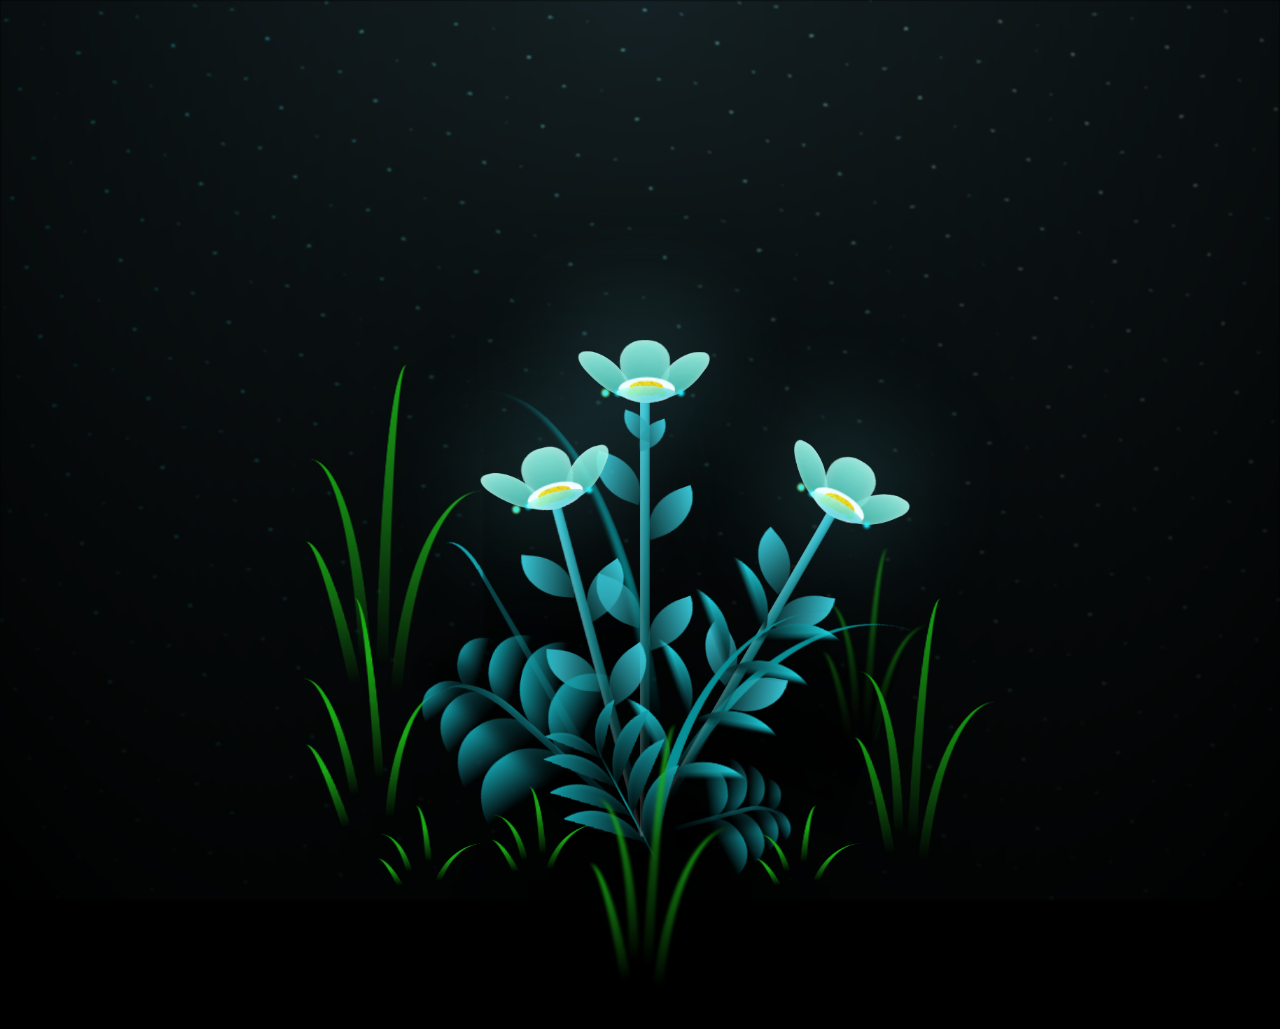
<file: flowers/index.html>
<!DOCTYPE html>
<!DOCTYPE html>
<html lang="en">
<head>
    <meta charset="UTF-8">
    <meta name="viewport" content="width=device-width, initial-scale=1.0">
    <link rel="stylesheet" href="style.css">
    <title>Flowers for Sumitha</title>
</head>
<body class="not-loaded">
    <div class="night"></div>
    <div class="flowers">
      <div class="flower flower--1">
        <div class="flower__leafs flower__leafs--1">
          <div class="flower__leaf flower__leaf--1"></div>
          <div class="flower__leaf flower__leaf--2"></div>
          <div class="flower__leaf flower__leaf--3"></div>
          <div class="flower__leaf flower__leaf--4"></div>
          

          <div class="flower__white-circle"></div>
  
          <div class="flower__light flower__light--1"></div>
          <div class="flower__light flower__light--2"></div>
          <div class="flower__light flower__light--3"></div>
          <div class="flower__light flower__light--4"></div>
          <div class="flower__light flower__light--5"></div>
          <div class="flower__light flower__light--6"></div>
          <div class="flower__light flower__light--7"></div>
          <div class="flower__light flower__light--8"></div>
  
        </div>
        <div class="flower__line">
          <div class="flower__line__leaf flower__line__leaf--1"></div>
          <div class="flower__line__leaf flower__line__leaf--2"></div>
          <div class="flower__line__leaf flower__line__leaf--3"></div>
          <div class="flower__line__leaf flower__line__leaf--4"></div>
          <div class="flower__line__leaf flower__line__leaf--5"></div>
          <div class="flower__line__leaf flower__line__leaf--6"></div>
        </div>
      </div>
  
      <div class="flower flower--2">
        <div class="flower__leafs flower__leafs--2">
          <div class="flower__leaf flower__leaf--1"></div>
          <div class="flower__leaf flower__leaf--2"></div>
          <div class="flower__leaf flower__leaf--3"></div>
          <div class="flower__leaf flower__leaf--4"></div>
          <div class="flower__white-circle"></div>
  
          <div class="flower__light flower__light--1"></div>
          <div class="flower__light flower__light--2"></div>
          <div class="flower__light flower__light--3"></div>
          <div class="flower__light flower__light--4"></div>
          <div class="flower__light flower__light--5"></div>
          <div class="flower__light flower__light--6"></div>
          <div class="flower__light flower__light--7"></div>
          <div class="flower__light flower__light--8"></div>
  
        </div>
        <div class="flower__line">
          <div class="flower__line__leaf flower__line__leaf--1"></div>
          <div class="flower__line__leaf flower__line__leaf--2"></div>
          <div class="flower__line__leaf flower__line__leaf--3"></div>
          <div class="flower__line__leaf flower__line__leaf--4"></div>
        </div>
      </div>
  
      <div class="flower flower--3">
        <div class="flower__leafs flower__leafs--3">
          <div class="flower__leaf flower__leaf--1"></div>
          <div class="flower__leaf flower__leaf--2"></div>
          <div class="flower__leaf flower__leaf--3"></div>
          <div class="flower__leaf flower__leaf--4"></div>
          <div class="flower__white-circle"></div>
  
          <div class="flower__light flower__light--1"></div>
          <div class="flower__light flower__light--2"></div>
          <div class="flower__light flower__light--3"></div>
          <div class="flower__light flower__light--4"></div>
          <div class="flower__light flower__light--5"></div>
          <div class="flower__light flower__light--6"></div>
          <div class="flower__light flower__light--7"></div>
          <div class="flower__light flower__light--8"></div>
  
        </div>
        <div class="flower__line">
          <div class="flower__line__leaf flower__line__leaf--1"></div>
          <div class="flower__line__leaf flower__line__leaf--2"></div>
          <div class="flower__line__leaf flower__line__leaf--3"></div>
          <div class="flower__line__leaf flower__line__leaf--4"></div>
        </div>
      </div>
  
      <div class="grow-ans" style="--d:1.2s">
        <div class="flower__g-long">
          <div class="flower__g-long__top"></div>
          <div class="flower__g-long__bottom"></div>
        </div>
      </div>
  
      <div class="growing-grass">
        <div class="flower__grass flower__grass--1">
          <div class="flower__grass--top"></div>
          <div class="flower__grass--bottom"></div>
          <div class="flower__grass__leaf flower__grass__leaf--1"></div>
          <div class="flower__grass__leaf flower__grass__leaf--2"></div>
          <div class="flower__grass__leaf flower__grass__leaf--3"></div>
          <div class="flower__grass__leaf flower__grass__leaf--4"></div>
          <div class="flower__grass__leaf flower__grass__leaf--5"></div>
          <div class="flower__grass__leaf flower__grass__leaf--6"></div>
          <div class="flower__grass__leaf flower__grass__leaf--7"></div>
          <div class="flower__grass__leaf flower__grass__leaf--8"></div>
          <div class="flower__grass__overlay"></div>
        </div>
      </div>
  
      <div class="growing-grass">
        <div class="flower__grass flower__grass--2">
          <div class="flower__grass--top"></div>
          <div class="flower__grass--bottom"></div>
          <div class="flower__grass__leaf flower__grass__leaf--1"></div>
          <div class="flower__grass__leaf flower__grass__leaf--2"></div>
          <div class="flower__grass__leaf flower__grass__leaf--3"></div>
          <div class="flower__grass__leaf flower__grass__leaf--4"></div>
          <div class="flower__grass__leaf flower__grass__leaf--5"></div>
          <div class="flower__grass__leaf flower__grass__leaf--6"></div>
          <div class="flower__grass__leaf flower__grass__leaf--7"></div>
          <div class="flower__grass__leaf flower__grass__leaf--8"></div>
          <div class="flower__grass__overlay"></div>
        </div>
      </div>
  
      <div class="grow-ans" style="--d:2.4s">
        <div class="flower__g-right flower__g-right--1">
          <div class="leaf"></div>
        </div>
      </div>
  
      <div class="grow-ans" style="--d:2.8s">
        <div class="flower__g-right flower__g-right--2">
          <div class="leaf"></div>
        </div>
      </div>
  
      <div class="grow-ans" style="--d:2.8s">
        <div class="flower__g-front">
          <div class="flower__g-front__leaf-wrapper flower__g-front__leaf-wrapper--1">
            <div class="flower__g-front__leaf"></div>
          </div>
          <div class="flower__g-front__leaf-wrapper flower__g-front__leaf-wrapper--2">
            <div class="flower__g-front__leaf"></div>
          </div>
          <div class="flower__g-front__leaf-wrapper flower__g-front__leaf-wrapper--3">
            <div class="flower__g-front__leaf"></div>
          </div>
          <div class="flower__g-front__leaf-wrapper flower__g-front__leaf-wrapper--4">
            <div class="flower__g-front__leaf"></div>
          </div>
          <div class="flower__g-front__leaf-wrapper flower__g-front__leaf-wrapper--5">
            <div class="flower__g-front__leaf"></div>
          </div>
          <div class="flower__g-front__leaf-wrapper flower__g-front__leaf-wrapper--6">
            <div class="flower__g-front__leaf"></div>
          </div>
          <div class="flower__g-front__leaf-wrapper flower__g-front__leaf-wrapper--7">
            <div class="flower__g-front__leaf"></div>
          </div>
          <div class="flower__g-front__leaf-wrapper flower__g-front__leaf-wrapper--8">
            <div class="flower__g-front__leaf"></div>
          </div>
          <div class="flower__g-front__line"></div>
        </div>
      </div>
  
      <div class="grow-ans" style="--d:3.2s">
        <div class="flower__g-fr">
          <div class="leaf"></div>
          <div class="flower__g-fr__leaf flower__g-fr__leaf--1"></div>
          <div class="flower__g-fr__leaf flower__g-fr__leaf--2"></div>
          <div class="flower__g-fr__leaf flower__g-fr__leaf--3"></div>
          <div class="flower__g-fr__leaf flower__g-fr__leaf--4"></div>
          <div class="flower__g-fr__leaf flower__g-fr__leaf--5"></div>
          <div class="flower__g-fr__leaf flower__g-fr__leaf--6"></div>
          <div class="flower__g-fr__leaf flower__g-fr__leaf--7"></div>
          <div class="flower__g-fr__leaf flower__g-fr__leaf--8"></div>
        </div>
      </div>
  
      <div class="long-g long-g--0">
        <div class="grow-ans" style="--d:3s">
          <div class="leaf leaf--0"></div>
        </div>
        <div class="grow-ans" style="--d:2.2s">
          <div class="leaf leaf--1"></div>
        </div>
        <div class="grow-ans" style="--d:3.4s">
          <div class="leaf leaf--2"></div>
        </div>
        <div class="grow-ans" style="--d:3.6s">
          <div class="leaf leaf--3"></div>
        </div>
      </div>
  
      <div class="long-g long-g--1">
        <div class="grow-ans" style="--d:3.6s">
          <div class="leaf leaf--0"></div>
        </div>
        <div class="grow-ans" style="--d:3.8s">
          <div class="leaf leaf--1"></div>
        </div>
        <div class="grow-ans" style="--d:4s">
          <div class="leaf leaf--2"></div>
        </div>
        <div class="grow-ans" style="--d:4.2s">
          <div class="leaf leaf--3"></div>
        </div>
      </div>
  
      <div class="long-g long-g--2">
        <div class="grow-ans" style="--d:4s">
          <div class="leaf leaf--0"></div>
        </div>
        <div class="grow-ans" style="--d:4.2s">
          <div class="leaf leaf--1"></div>
        </div>
        <div class="grow-ans" style="--d:4.4s">
          <div class="leaf leaf--2"></div>
        </div>
        <div class="grow-ans" style="--d:4.6s">
          <div class="leaf leaf--3"></div>
        </div>
      </div>
  
      <div class="long-g long-g--3">
        <div class="grow-ans" style="--d:4s">
          <div class="leaf leaf--0"></div>
        </div>
        <div class="grow-ans" style="--d:4.2s">
          <div class="leaf leaf--1"></div>
        </div>
        <div class="grow-ans" style="--d:3s">
          <div class="leaf leaf--2"></div>
        </div>
        <div class="grow-ans" style="--d:3.6s">
          <div class="leaf leaf--3"></div>
        </div>
      </div>
  
      <div class="long-g long-g--4">
        <div class="grow-ans" style="--d:4s">
          <div class="leaf leaf--0"></div>
        </div>
        <div class="grow-ans" style="--d:4.2s">
          <div class="leaf leaf--1"></div>
        </div>
        <div class="grow-ans" style="--d:3s">
          <div class="leaf leaf--2"></div>
        </div>
        <div class="grow-ans" style="--d:3.6s">
          <div class="leaf leaf--3"></div>
        </div>
      </div>
  
      <div class="long-g long-g--5">
        <div class="grow-ans" style="--d:4s">
          <div class="leaf leaf--0"></div>
        </div>
        <div class="grow-ans" style="--d:4.2s">
          <div class="leaf leaf--1"></div>
        </div>
        <div class="grow-ans" style="--d:3s">
          <div class="leaf leaf--2"></div>
        </div>
        <div class="grow-ans" style="--d:3.6s">
          <div class="leaf leaf--3"></div>
        </div>
      </div>
  
      <div class="long-g long-g--6">
        <div class="grow-ans" style="--d:4.2s">
          <div class="leaf leaf--0"></div>
        </div>
        <div class="grow-ans" style="--d:4.4s">
          <div class="leaf leaf--1"></div>
        </div>
        <div class="grow-ans" style="--d:4.6s">
          <div class="leaf leaf--2"></div>
        </div>
        <div class="grow-ans" style="--d:4.8s">
          <div class="leaf leaf--3"></div>
        </div>
      </div>
  
      <div class="long-g long-g--7">
        <div class="grow-ans" style="--d:3s">
          <div class="leaf leaf--0"></div>
        </div>
        <div class="grow-ans" style="--d:3.2s">
          <div class="leaf leaf--1"></div>
        </div>
        <div class="grow-ans" style="--d:3.5s">
          <div class="leaf leaf--2"></div>
        </div>
        <div class="grow-ans" style="--d:3.6s">
          <div class="leaf leaf--3"></div>
        </div>
      </div>
    </div>
    <script src="script.js"></script>
  </body>

</html>
</file>
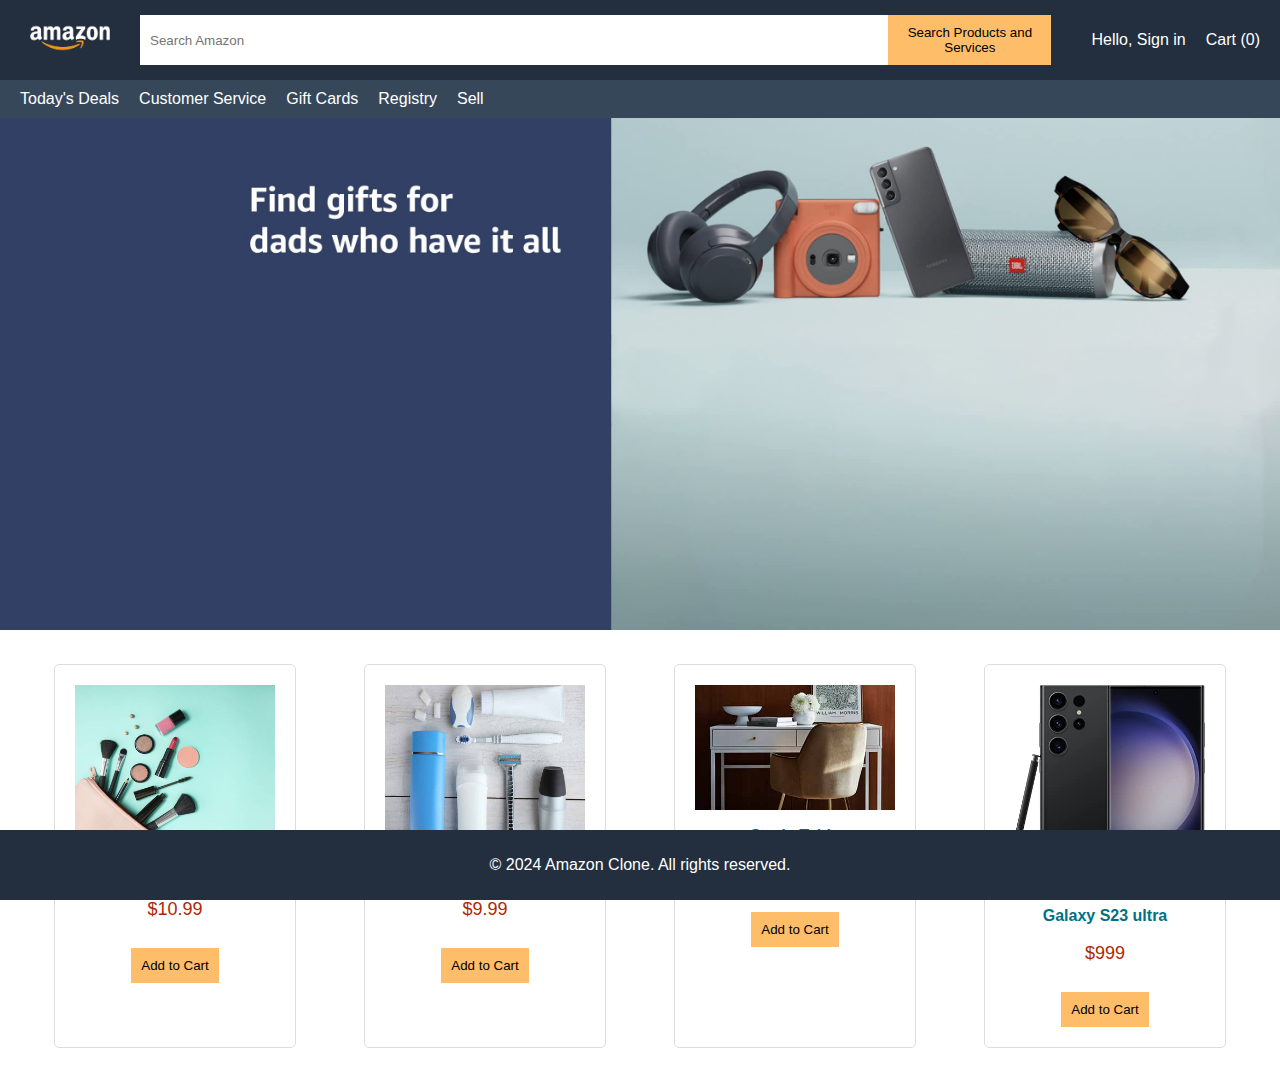
<file: clone.html>
<!DOCTYPE html>
<html lang="en">
<head>
    <meta charset="UTF-8">
    <meta name="viewport" content="width=device-width, initial-scale=1.0">
    <title>Amazon Clone</title>
    <link rel="stylesheet" href="clonecss.css">
</head>
<body>
    <header>
        <div class="logo">
            <img src="amazon_logo.png" alt="Amazon Logo">
        </div>
        <div class="search-bar">
            <input type="text" placeholder="Search Amazon">
            <button>Search Products and Services</button>
        </div>
        <div class="account">
            <span>Hello, Sign in</span>
        </div>
        <div class="cart">
            <span>Cart (0)</span>
        </div>
    </header>
    <nav>
        <ul>
            <li><a href="#">Today's Deals</a></li>
            <li><a href="#">Customer Service</a></li>
            <li><a href="#">Gift Cards</a></li>
            <li><a href="#">Registry</a></li>
            <li><a href="#">Sell</a></li>
        </ul>
    </nav>
    <section class="banner">
        <img src="hero_image.jpg" alt="Banner">
    </section>
    <section class="products">
        <div class="product">
            <img src="box5_image.jpg" alt="Product 1">
            <h2>Makeup kit</h2>
            <p>$10.99</p>
            <button>Add to Cart</button>
        </div>
        <div class="product">
            <img src="box2_image.jpg" alt="Product 2">
            <h2>Bathroom essentials</h2>
            <p>$9.99</p>
            <button>Add to Cart</button>
        </div>
        <div class="product">
            <img src="box3_image.jpg" alt="Product 3">
            <h2>Study Table</h2>
            <p>$39.99</p>
            <button>Add to Cart</button>
        </div>
        <div class="product">
            <img src="box4_image.jpg" alt="Product 4">
            <h2>Galaxy S23 ultra</h2>
            <p>$999</p>
            <button>Add to Cart</button>
        </div>
    </section>
    <footer>
        <p>&copy; 2024 Amazon Clone. All rights reserved.</p>
    </footer>
</body>
</html>
</file>
<file: flowers/style.css>
*,
*::after,
*::before {
  padding: 0;
  margin: 0;
  box-sizing: border-box;
}

:root {
  --dark-color: #000;
}

body {
  display: flex;
  align-items: flex-end;
  justify-content: center;
  min-height: 100vh;
  background-color: var(--dark-color);
  overflow: hidden;
  perspective: 1000px;
}

.night {
  position: fixed;
  left: 50%;
  top: 0;
  transform: translateX(-50%);
  width: 100%;
  height: 100%;
  filter: blur(0.1vmin);
  background-image: radial-gradient(ellipse at top, transparent 0%, var(--dark-color)), radial-gradient(ellipse at bottom, var(--dark-color), rgba(145, 233, 255, 0.2)), repeating-linear-gradient(220deg, black 0px, black 19px, transparent 19px, transparent 22px), repeating-linear-gradient(189deg, black 0px, black 19px, transparent 19px, transparent 22px), repeating-linear-gradient(148deg, black 0px, black 19px, transparent 19px, transparent 22px), linear-gradient(90deg, #00fffa, #f0f0f0);
}

.flowers {
  position: relative;
  transform: scale(0.7);
}

.flower {
  position: absolute;
  bottom: 10vmin;
  transform-origin: bottom center;
  z-index: 10;
  --fl-speed: 0.8s;
}
.flower--1 {
  animation: moving-flower-1 4s linear infinite;
}
.flower--1 .flower__line {
  height: 70vmin;
  animation-delay: 0.3s;
}
.flower--1 .flower__line__leaf--1 {
  animation: blooming-leaf-right var(--fl-speed) 1.6s backwards;
}
.flower--1 .flower__line__leaf--2 {
  animation: blooming-leaf-right var(--fl-speed) 1.4s backwards;
}
.flower--1 .flower__line__leaf--3 {
  animation: blooming-leaf-left var(--fl-speed) 1.2s backwards;
}
.flower--1 .flower__line__leaf--4 {
  animation: blooming-leaf-left var(--fl-speed) 1s backwards;
}
.flower--1 .flower__line__leaf--5 {
  animation: blooming-leaf-right var(--fl-speed) 1.8s backwards;
}
.flower--1 .flower__line__leaf--6 {
  animation: blooming-leaf-left var(--fl-speed) 2s backwards;
}
.flower--2 {
  left: 50%;
  transform: rotate(30deg);
  animation: moving-flower-2 4s linear infinite;
}
.flower--2 .flower__line {
  height: 60vmin;
  animation-delay: 0.8s;
}
.flower--2 .flower__line__leaf--1 {
  animation: blooming-leaf-right var(--fl-speed) 1.9s backwards;
}
.flower--2 .flower__line__leaf--2 {
  animation: blooming-leaf-right var(--fl-speed) 1.7s backwards;
}
.flower--2 .flower__line__leaf--3 {
  animation: blooming-leaf-left var(--fl-speed) 1.5s backwards;
}
.flower--2 .flower__line__leaf--4 {
  animation: blooming-leaf-left var(--fl-speed) 1.3s backwards;
}
.flower--3 {
  left: 50%;
  transform: rotate(-15deg);
  animation: moving-flower-3 4s linear infinite;
}
.flower--3 .flower__line {
  animation-delay: 0.9s;
}
.flower--3 .flower__line__leaf--1 {
  animation: blooming-leaf-right var(--fl-speed) 2.5s backwards;
}
.flower--3 .flower__line__leaf--2 {
  animation: blooming-leaf-right var(--fl-speed) 2.3s backwards;
}
.flower--3 .flower__line__leaf--3 {
  animation: blooming-leaf-left var(--fl-speed) 2.1s backwards;
}
.flower--3 .flower__line__leaf--4 {
  animation: blooming-leaf-left var(--fl-speed) 1.9s backwards;
}
.flower__leafs {
  position: relative;
  animation: blooming-flower 2s backwards;
}
.flower__leafs--1 {
  animation-delay: 1.1s;
}
.flower__leafs--2 {
  animation-delay: 1.4s;
}
.flower__leafs--3 {
  animation-delay: 1.7s;
}
.flower__leafs::after {
  content: "";
  position: absolute;
  left: 0;
  top: 0;
  transform: translate(-50%, -100%);
  width: 8vmin;
  height: 8vmin;
  background-color: #6bf0ff;
  filter: blur(10vmin);
}
.flower__leaf {
  position: absolute;
  bottom: 0;
  left: 50%;
  width: 8vmin;
  height: 11vmin;
  border-radius: 51% 49% 47% 53%/44% 45% 55% 69%;
  background-color: #65e6cc;
  background-image: linear-gradient(to top, #40bbab, #a7ffee);
  transform-origin: bottom center;
  opacity: 0.9;
  box-shadow: inset 0 0 2vmin rgba(255, 255, 255, 0.5);
}
.flower__leaf--1 {
  transform: translate(-10%, 1%) rotateY(40deg) rotateX(-50deg);
}
.flower__leaf--2 {
  transform: translate(-50%, -4%) rotateX(40deg);
}
.flower__leaf--3 {
  transform: translate(-90%, 0%) rotateY(45deg) rotateX(50deg);
}
.flower__leaf--4 {
  width: 8vmin;
  height: 8vmin;
  transform-origin: bottom left;
  border-radius: 4vmin 10vmin 4vmin 4vmin;
  transform: translate(0%, 18%) rotateX(70deg) rotate(-43deg);
  background-image: linear-gradient(to top, #39c6d6, #a7ffee);
  z-index: 1;
  opacity: 0.8;
}
.flower__white-circle {
  position: absolute;
  left: -3.5vmin;
  top: -3vmin;
  width: 9vmin;
  height: 4vmin;
  border-radius: 50%;
  background-color: #fff;
}
.flower__white-circle::after {
  content: "";
  position: absolute;
  left: 50%;
  top: 45%;
  transform: translate(-50%, -50%);
  width: 60%;
  height: 60%;
  border-radius: inherit;
  background-image: repeating-linear-gradient(135deg, rgba(0, 0, 0, 0.03) 0px, rgba(0, 0, 0, 0.03) 1px, transparent 1px, transparent 12px), repeating-linear-gradient(45deg, rgba(0, 0, 0, 0.03) 0px, rgba(0, 0, 0, 0.03) 1px, transparent 1px, transparent 12px), repeating-linear-gradient(67.5deg, rgba(0, 0, 0, 0.03) 0px, rgba(0, 0, 0, 0.03) 1px, transparent 1px, transparent 12px), repeating-linear-gradient(135deg, rgba(0, 0, 0, 0.03) 0px, rgba(0, 0, 0, 0.03) 1px, transparent 1px, transparent 12px), repeating-linear-gradient(45deg, rgba(0, 0, 0, 0.03) 0px, rgba(0, 0, 0, 0.03) 1px, transparent 1px, transparent 12px), repeating-linear-gradient(112.5deg, rgba(0, 0, 0, 0.03) 0px, rgba(0, 0, 0, 0.03) 1px, transparent 1px, transparent 12px), repeating-linear-gradient(112.5deg, rgba(0, 0, 0, 0.03) 0px, rgba(0, 0, 0, 0.03) 1px, transparent 1px, transparent 12px), repeating-linear-gradient(45deg, rgba(0, 0, 0, 0.03) 0px, rgba(0, 0, 0, 0.03) 1px, transparent 1px, transparent 12px), repeating-linear-gradient(22.5deg, rgba(0, 0, 0, 0.03) 0px, rgba(0, 0, 0, 0.03) 1px, transparent 1px, transparent 12px), repeating-linear-gradient(45deg, rgba(0, 0, 0, 0.03) 0px, rgba(0, 0, 0, 0.03) 1px, transparent 1px, transparent 12px), repeating-linear-gradient(22.5deg, rgba(0, 0, 0, 0.03) 0px, rgba(0, 0, 0, 0.03) 1px, transparent 1px, transparent 12px), repeating-linear-gradient(135deg, rgba(0, 0, 0, 0.03) 0px, rgba(0, 0, 0, 0.03) 1px, transparent 1px, transparent 12px), repeating-linear-gradient(157.5deg, rgba(0, 0, 0, 0.03) 0px, rgba(0, 0, 0, 0.03) 1px, transparent 1px, transparent 12px), repeating-linear-gradient(67.5deg, rgba(0, 0, 0, 0.03) 0px, rgba(0, 0, 0, 0.03) 1px, transparent 1px, transparent 12px), repeating-linear-gradient(67.5deg, rgba(0, 0, 0, 0.03) 0px, rgba(0, 0, 0, 0.03) 1px, transparent 1px, transparent 12px), linear-gradient(90deg, #ffeb12, #ffce00);
}
.flower__line {
  height: 55vmin;
  width: 1.5vmin;
  background-image: linear-gradient(to left, rgba(0, 0, 0, 0.2), transparent, rgba(255, 255, 255, 0.2)), linear-gradient(to top, transparent 10%, #14757a, #39c6d6);
  box-shadow: inset 0 0 2px rgba(0, 0, 0, 0.5);
  animation: grow-flower-tree 4s backwards;
}
.flower__line__leaf {
  --w: 7vmin;
  --h: calc(var(--w) + 2vmin);
  position: absolute;
  top: 20%;
  left: 90%;
  width: var(--w);
  height: var(--h);
  border-top-right-radius: var(--h);
  border-bottom-left-radius: var(--h);
  background-image: linear-gradient(to top, rgba(20, 117, 122, 0.4), #39c6d6);
}
.flower__line__leaf--1 {
  transform: rotate(70deg) rotateY(30deg);
}
.flower__line__leaf--2 {
  top: 45%;
  transform: rotate(70deg) rotateY(30deg);
}
.flower__line__leaf--3, .flower__line__leaf--4, .flower__line__leaf--6 {
  border-top-right-radius: 0;
  border-bottom-left-radius: 0;
  border-top-left-radius: var(--h);
  border-bottom-right-radius: var(--h);
  left: -460%;
  top: 12%;
  transform: rotate(-70deg) rotateY(30deg);
}
.flower__line__leaf--4 {
  top: 40%;
}
.flower__line__leaf--5 {
  top: 0;
  transform-origin: left;
  transform: rotate(70deg) rotateY(30deg) scale(0.6);
}
.flower__line__leaf--6 {
  top: -2%;
  left: -450%;
  transform-origin: right;
  transform: rotate(-70deg) rotateY(30deg) scale(0.6);
}
.flower__light {
  position: absolute;
  bottom: 0vmin;
  width: 1vmin;
  height: 1vmin;
  background-color: #fffb00;
  border-radius: 50%;
  filter: blur(0.2vmin);
  animation: light-ans 4s linear infinite backwards;
}
.flower__light:nth-child(odd) {
  background-color: #23f0ff;
}
.flower__light--1 {
  left: -2vmin;
  animation-delay: 1s;
}
.flower__light--2 {
  left: 3vmin;
  animation-delay: 0.5s;
}
.flower__light--3 {
  left: -6vmin;
  animation-delay: 0.3s;
}
.flower__light--4 {
  left: 6vmin;
  animation-delay: 0.9s;
}
.flower__light--5 {
  left: -1vmin;
  animation-delay: 1.5s;
}
.flower__light--6 {
  left: -4vmin;
  animation-delay: 3s;
}
.flower__light--7 {
  left: 3vmin;
  animation-delay: 2s;
}
.flower__light--8 {
  left: -6vmin;
  animation-delay: 3.5s;
}
.flower__grass {
  --c: #159faa;
  --line-w: 1.5vmin;
  position: absolute;
  bottom: 12vmin;
  left: -7vmin;
  display: flex;
  flex-direction: column;
  align-items: flex-end;
  z-index: 20;
  transform-origin: bottom center;
  transform: rotate(-48deg) rotateY(40deg);
}
.flower__grass--1 {
  animation: moving-grass 2s linear infinite;
}
.flower__grass--2 {
  left: 2vmin;
  bottom: 10vmin;
  transform: scale(0.5) rotate(75deg) rotateX(10deg) rotateY(-200deg);
  opacity: 0.8;
  z-index: 0;
  animation: moving-grass--2 1.5s linear infinite;
}
.flower__grass--top {
  width: 7vmin;
  height: 10vmin;
  border-top-right-radius: 100%;
  border-right: var(--line-w) solid var(--c);
  transform-origin: bottom center;
  transform: rotate(-2deg);
}
.flower__grass--bottom {
  margin-top: -2px;
  width: var(--line-w);
  height: 25vmin;
  background-image: linear-gradient(to top, transparent, var(--c));
}
.flower__grass__leaf {
  --size: 10vmin;
  position: absolute;
  width: calc(var(--size) * 2.1);
  height: var(--size);
  border-top-left-radius: var(--size);
  border-top-right-radius: var(--size);
  background-image: linear-gradient(to top, transparent, transparent 30%, var(--c));
  z-index: 100;
}
.flower__grass__leaf--1 {
  top: -6%;
  left: 30%;
  --size: 6vmin;
  transform: rotate(-20deg);
  animation: growing-grass-ans--1 2s 2.6s backwards;
}
@keyframes growing-grass-ans--1 {
  0% {
    transform-origin: bottom left;
    transform: rotate(-20deg) scale(0);
  }
}
.flower__grass__leaf--2 {
  top: -5%;
  left: -110%;
  --size: 6vmin;
  transform: rotate(10deg);
  animation: growing-grass-ans--2 2s 2.4s linear backwards;
}
@keyframes growing-grass-ans--2 {
  0% {
    transform-origin: bottom right;
    transform: rotate(10deg) scale(0);
  }
}
.flower__grass__leaf--3 {
  top: 5%;
  left: 60%;
  --size: 8vmin;
  transform: rotate(-18deg) rotateX(-20deg);
  animation: growing-grass-ans--3 2s 2.2s linear backwards;
}
@keyframes growing-grass-ans--3 {
  0% {
    transform-origin: bottom left;
    transform: rotate(-18deg) rotateX(-20deg) scale(0);
  }
}
.flower__grass__leaf--4 {
  top: 6%;
  left: -135%;
  --size: 8vmin;
  transform: rotate(2deg);
  animation: growing-grass-ans--4 2s 2s linear backwards;
}
@keyframes growing-grass-ans--4 {
  0% {
    transform-origin: bottom right;
    transform: rotate(2deg) scale(0);
  }
}
.flower__grass__leaf--5 {
  top: 20%;
  left: 60%;
  --size: 10vmin;
  transform: rotate(-24deg) rotateX(-20deg);
  animation: growing-grass-ans--5 2s 1.8s linear backwards;
}
@keyframes growing-grass-ans--5 {
  0% {
    transform-origin: bottom left;
    transform: rotate(-24deg) rotateX(-20deg) scale(0);
  }
}
.flower__grass__leaf--6 {
  top: 22%;
  left: -180%;
  --size: 10vmin;
  transform: rotate(10deg);
  animation: growing-grass-ans--6 2s 1.6s linear backwards;
}
@keyframes growing-grass-ans--6 {
  0% {
    transform-origin: bottom right;
    transform: rotate(10deg) scale(0);
  }
}
.flower__grass__leaf--7 {
  top: 39%;
  left: 70%;
  --size: 10vmin;
  transform: rotate(-10deg);
  animation: growing-grass-ans--7 2s 1.4s linear backwards;
}
@keyframes growing-grass-ans--7 {
  0% {
    transform-origin: bottom left;
    transform: rotate(-10deg) scale(0);
  }
}
.flower__grass__leaf--8 {
  top: 40%;
  left: -215%;
  --size: 11vmin;
  transform: rotate(10deg);
  animation: growing-grass-ans--8 2s 1.2s linear backwards;
}
@keyframes growing-grass-ans--8 {
  0% {
    transform-origin: bottom right;
    transform: rotate(10deg) scale(0);
  }
}
.flower__grass__overlay {
  position: absolute;
  top: -10%;
  right: 0%;
  width: 100%;
  height: 100%;
  background-color: rgba(0, 0, 0, 0.6);
  filter: blur(1.5vmin);
  z-index: 100;
}
.flower__g-long {
  --w: 2vmin;
  --h: 6vmin;
  --c: #159faa;
  position: absolute;
  bottom: 10vmin;
  left: -3vmin;
  transform-origin: bottom center;
  transform: rotate(-30deg) rotateY(-20deg);
  display: flex;
  flex-direction: column;
  align-items: flex-end;
  animation: flower-g-long-ans 3s linear infinite;
}
@keyframes flower-g-long-ans {
  0%, 100% {
    transform: rotate(-30deg) rotateY(-20deg);
  }
  50% {
    transform: rotate(-32deg) rotateY(-20deg);
  }
}
.flower__g-long__top {
  top: calc(var(--h) * -1);
  width: calc(var(--w) + 1vmin);
  height: var(--h);
  border-top-right-radius: 100%;
  border-right: 0.7vmin solid var(--c);
  transform: translate(-0.7vmin, 1vmin);
}
.flower__g-long__bottom {
  width: var(--w);
  height: 50vmin;
  transform-origin: bottom center;
  background-image: linear-gradient(to top, transparent 30%, var(--c));
  box-shadow: inset 0 0 2px rgba(0, 0, 0, 0.5);
  clip-path: polygon(35% 0, 65% 1%, 100% 100%, 0% 100%);
}
.flower__g-right {
  position: absolute;
  bottom: 6vmin;
  left: -2vmin;
  transform-origin: bottom left;
  transform: rotate(20deg);
}
.flower__g-right .leaf {
  width: 30vmin;
  height: 50vmin;
  border-top-left-radius: 100%;
  border-left: 2vmin solid #079097;
  background-image: linear-gradient(to bottom, transparent, var(--dark-color) 60%);
  mask-image: linear-gradient(to top, transparent 30%, #079097 60%);
}
.flower__g-right--1 {
  animation: flower-g-right-ans 2.5s linear infinite;
}
.flower__g-right--2 {
  left: 5vmin;
  transform: rotateY(-180deg);
  animation: flower-g-right-ans--2 3s linear infinite;
}
.flower__g-right--2 .leaf {
  height: 75vmin;
  filter: blur(0.3vmin);
  opacity: 0.8;
}
@keyframes flower-g-right-ans {
  0%, 100% {
    transform: rotate(20deg);
  }
  50% {
    transform: rotate(24deg) rotateX(-20deg);
  }
}
@keyframes flower-g-right-ans--2 {
  0%, 100% {
    transform: rotateY(-180deg) rotate(0deg) rotateX(-20deg);
  }
  50% {
    transform: rotateY(-180deg) rotate(6deg) rotateX(-20deg);
  }
}
.flower__g-front {
  position: absolute;
  bottom: 6vmin;
  left: 2.5vmin;
  z-index: 100;
  transform-origin: bottom center;
  transform: rotate(-28deg) rotateY(30deg) scale(1.04);
  animation: flower__g-front-ans 2s linear infinite;
}
@keyframes flower__g-front-ans {
  0%, 100% {
    transform: rotate(-28deg) rotateY(30deg) scale(1.04);
  }
  50% {
    transform: rotate(-35deg) rotateY(40deg) scale(1.04);
  }
}
.flower__g-front__line {
  width: 0.3vmin;
  height: 20vmin;
  background-image: linear-gradient(to top, transparent, #079097, transparent 100%);
  position: relative;
}
.flower__g-front__leaf-wrapper {
  position: absolute;
  top: 0;
  left: 0;
  transform-origin: bottom left;
  transform: rotate(10deg);
}
.flower__g-front__leaf-wrapper:nth-child(even) {
  left: 0vmin;
  transform: rotateY(-180deg) rotate(5deg);
  animation: flower__g-front__leaf-left-ans 1s ease-in backwards;
}
.flower__g-front__leaf-wrapper:nth-child(odd) {
  animation: flower__g-front__leaf-ans 1s ease-in backwards;
}
.flower__g-front__leaf-wrapper--1 {
  top: -8vmin;
  transform: scale(0.7);
  animation: flower__g-front__leaf-ans 1s 5.5s ease-in backwards !important;
}
.flower__g-front__leaf-wrapper--2 {
  top: -8vmin;
  transform: rotateY(-180deg) scale(0.7) !important;
  animation: flower__g-front__leaf-left-ans-2 1s 4.6s ease-in backwards !important;
}
.flower__g-front__leaf-wrapper--3 {
  top: -3vmin;
  animation: flower__g-front__leaf-ans 1s 4.6s ease-in backwards;
}
.flower__g-front__leaf-wrapper--4 {
  top: -3vmin;
  transform: rotateY(-180deg) scale(0.9) !important;
  animation: flower__g-front__leaf-left-ans-2 1s 4.6s ease-in backwards !important;
}
@keyframes flower__g-front__leaf-left-ans-2 {
  0% {
    transform: rotateY(-180deg) scale(0);
  }
}
.flower__g-front__leaf-wrapper--5, .flower__g-front__leaf-wrapper--6 {
  top: 2vmin;
}
.flower__g-front__leaf-wrapper--7, .flower__g-front__leaf-wrapper--8 {
  top: 6.5vmin;
}
.flower__g-front__leaf-wrapper--2 {
  animation-delay: 5.2s !important;
}
.flower__g-front__leaf-wrapper--3 {
  animation-delay: 4.9s !important;
}
.flower__g-front__leaf-wrapper--5 {
  animation-delay: 4.3s !important;
}
.flower__g-front__leaf-wrapper--6 {
  animation-delay: 4.1s !important;
}
.flower__g-front__leaf-wrapper--7 {
  animation-delay: 3.8s !important;
}
.flower__g-front__leaf-wrapper--8 {
  animation-delay: 3.5s !important;
}
@keyframes flower__g-front__leaf-ans {
  0% {
    transform: rotate(10deg) scale(0);
  }
}
@keyframes flower__g-front__leaf-left-ans {
  0% {
    transform: rotateY(-180deg) rotate(5deg) scale(0);
  }
}
.flower__g-front__leaf {
  width: 10vmin;
  height: 10vmin;
  border-radius: 100% 0% 0% 100%/100% 100% 0% 0%;
  box-shadow: inset 0 2px 1vmin rgba(44, 238, 252, 0.2);
  background-image: linear-gradient(to bottom left, transparent, var(--dark-color)), linear-gradient(to bottom right, #159faa 50%, transparent 50%, transparent);
  -webkit-mask-image: linear-gradient(to bottom right, #159faa 50%, transparent 50%, transparent);
  mask-image: linear-gradient(to bottom right, #159faa 50%, transparent 50%, transparent);
}
.flower__g-fr {
  position: absolute;
  bottom: -4vmin;
  left: vmin;
  transform-origin: bottom left;
  z-index: 10;
  animation: flower__g-fr-ans 2s linear infinite;
}
@keyframes flower__g-fr-ans {
  0%, 100% {
    transform: rotate(2deg);
  }
  50% {
    transform: rotate(4deg);
  }
}
.flower__g-fr .leaf {
  width: 30vmin;
  height: 50vmin;
  border-top-left-radius: 100%;
  border-left: 2vmin solid #079097;
  mask-image: linear-gradient(to top, transparent 25%, #079097 50%);
  position: relative;
  z-index: 1;
}
.flower__g-fr__leaf {
  position: absolute;
  top: 0;
  left: 0;
  width: 10vmin;
  height: 10vmin;
  border-radius: 100% 0% 0% 100%/100% 100% 0% 0%;
  box-shadow: inset 0 2px 1vmin rgba(44, 238, 252, 0.2);
  background-image: linear-gradient(to bottom left, transparent, var(--dark-color) 98%), linear-gradient(to bottom right, #23f0ff 45%, transparent 50%, transparent);
  mask-image: linear-gradient(135deg, #159faa 40%, transparent 50%, transparent);
}
.flower__g-fr__leaf--1 {
  left: 20vmin;
  transform: rotate(45deg);
  animation: flower__g-fr-leaft-ans-1 0.5s 5.2s linear backwards;
}
@keyframes flower__g-fr-leaft-ans-1 {
  0% {
    transform-origin: left;
    transform: rotate(45deg) scale(0);
  }
}
.flower__g-fr__leaf--2 {
  left: 12vmin;
  top: -7vmin;
  transform: rotate(25deg) rotateY(-180deg);
  animation: flower__g-fr-leaft-ans-6 0.5s 5s linear backwards;
}
.flower__g-fr__leaf--3 {
  left: 15vmin;
  top: 6vmin;
  transform: rotate(55deg);
  animation: flower__g-fr-leaft-ans-5 0.5s 4.8s linear backwards;
}
.flower__g-fr__leaf--4 {
  left: 6vmin;
  top: -2vmin;
  transform: rotate(25deg) rotateY(-180deg);
  animation: flower__g-fr-leaft-ans-6 0.5s 4.6s linear backwards;
}
.flower__g-fr__leaf--5 {
  left: 10vmin;
  top: 14vmin;
  transform: rotate(55deg);
  animation: flower__g-fr-leaft-ans-5 0.5s 4.4s linear backwards;
}
@keyframes flower__g-fr-leaft-ans-5 {
  0% {
    transform-origin: left;
    transform: rotate(55deg) scale(0);
  }
}
.flower__g-fr__leaf--6 {
  left: 0vmin;
  top: 6vmin;
  transform: rotate(25deg) rotateY(-180deg);
  animation: flower__g-fr-leaft-ans-6 0.5s 4.2s linear backwards;
}
@keyframes flower__g-fr-leaft-ans-6 {
  0% {
    transform-origin: right;
    transform: rotate(25deg) rotateY(-180deg) scale(0);
  }
}
.flower__g-fr__leaf--7 {
  left: 5vmin;
  top: 22vmin;
  transform: rotate(45deg);
  animation: flower__g-fr-leaft-ans-7 0.5s 4s linear backwards;
}
@keyframes flower__g-fr-leaft-ans-7 {
  0% {
    transform-origin: left;
    transform: rotate(45deg) scale(0);
  }
}
.flower__g-fr__leaf--8 {
  left: -4vmin;
  top: 15vmin;
  transform: rotate(15deg) rotateY(-180deg);
  animation: flower__g-fr-leaft-ans-8 0.5s 3.8s linear backwards;
}
@keyframes flower__g-fr-leaft-ans-8 {
  0% {
    transform-origin: right;
    transform: rotate(15deg) rotateY(-180deg) scale(0);
  }
}

.long-g {
  position: absolute;
  bottom: 25vmin;
  left: -42vmin;
  transform-origin: bottom left;
}
.long-g--1 {
  bottom: 0vmin;
  transform: scale(0.8) rotate(-5deg);
}
.long-g--1 .leaf {
mask-image: linear-gradient(to top, transparent 40%, #079097 80%) !important;
}
.long-g--1 .leaf--1 {
  --w: 5vmin;
  --h: 60vmin;
  left: -2vmin;
  transform: rotate(3deg) rotateY(-180deg);
}
.long-g--2, .long-g--3 {
  bottom: -3vmin;
  left: -35vmin;
  transform-origin: center;
  transform: scale(0.6) rotateX(60deg);
}
.long-g--2 .leaf, .long-g--3 .leaf {
  mask-image: linear-gradient(to top, transparent 50%, #079097 80%) !important;
}
.long-g--2 .leaf--1, .long-g--3 .leaf--1 {
  left: -1vmin;
  transform: rotateY(-180deg);
}
.long-g--3 {
  left: -17vmin;
  bottom: 0vmin;
}
.long-g--3 .leaf {
  mask-image: linear-gradient(to top, transparent 40%, #079097 80%) !important;
}
.long-g--4 {
  left: 25vmin;
  bottom: -3vmin;
  transform-origin: center;
  transform: scale(0.6) rotateX(60deg);
}
.long-g--4 .leaf {
  mask-image: linear-gradient(to top, transparent 50%, #079097 80%) !important;
}
.long-g--5 {
  left: 42vmin;
  bottom: 0vmin;
  transform: scale(0.8) rotate(2deg);
}
.long-g--6 {
  left: 0vmin;
  bottom: -20vmin;
  z-index: 100;
  filter: blur(0.3vmin);
  transform: scale(0.8) rotate(2deg);
}
.long-g--7 {
  left: 35vmin;
  bottom: 20vmin;
  z-index: -1;
  filter: blur(0.3vmin);
  transform: scale(0.6) rotate(2deg);
  opacity: 0.7;
}
.long-g .leaf {
  --w: 15vmin;
  --h: 40vmin;
  --c: #1aaa15;
  position: absolute;
  bottom: 0;
  width: var(--w);
  height: var(--h);
  border-top-left-radius: 100%;
  border-left: 2vmin solid var(--c);
  mask-image: linear-gradient(to top, transparent 20%, var(--dark-color));
  transform-origin: bottom center;
}
.long-g .leaf--0 {
  left: 2vmin;
  animation: leaf-ans-1 4s linear infinite;
}
.long-g .leaf--1 {
  --w: 5vmin;
  --h: 60vmin;
  animation: leaf-ans-1 4s linear infinite;
}
.long-g .leaf--2 {
  --w: 10vmin;
  --h: 40vmin;
  left: -0.5vmin;
  bottom: 5vmin;
  transform-origin: bottom left;
  transform: rotateY(-180deg);
  animation: leaf-ans-2 3s linear infinite;
}
.long-g .leaf--3 {
  --w: 5vmin;
  --h: 30vmin;
  left: -1vmin;
  bottom: 3.2vmin;
  transform-origin: bottom left;
  transform: rotate(-10deg) rotateY(-180deg);
  animation: leaf-ans-3 3s linear infinite;
}

@keyframes leaf-ans-1 {
  0%, 100% {
    transform: rotate(-5deg) scale(1);
  }
  50% {
    transform: rotate(5deg) scale(1.1);
  }
}
@keyframes leaf-ans-2 {
  0%, 100% {
    transform: rotateY(-180deg) rotate(5deg);
  }
  50% {
    transform: rotateY(-180deg) rotate(0deg) scale(1.1);
  }
}
@keyframes leaf-ans-3 {
  0%, 100% {
    transform: rotate(-10deg) rotateY(-180deg);
  }
  50% {
    transform: rotate(-20deg) rotateY(-180deg);
  }
}
.grow-ans {
  animation: grow-ans 2s var(--d) backwards;
}

@keyframes grow-ans {
  0% {
    transform: scale(0);
    opacity: 0;
  }
}
@keyframes light-ans {
  0% {
    opacity: 0;
    transform: translateY(0vmin);
  }
  25% {
    opacity: 1;
    transform: translateY(-5vmin) translateX(-2vmin);
  }
  50% {
    opacity: 1;
    transform: translateY(-15vmin) translateX(2vmin);
    filter: blur(0.2vmin);
  }
  75% {
    transform: translateY(-20vmin) translateX(-2vmin);
    filter: blur(0.2vmin);
  }
  100% {
    transform: translateY(-30vmin);
    opacity: 0;
    filter: blur(1vmin);
  }
}
@keyframes moving-flower-1 {
  0%, 100% {
    transform: rotate(2deg);
  }
  50% {
    transform: rotate(-2deg);
  }
}
@keyframes moving-flower-2 {
  0%, 100% {
    transform: rotate(18deg);
  }
  50% {
    transform: rotate(14deg);
  }
}
@keyframes moving-flower-3 {
  0%, 100% {
    transform: rotate(-18deg);
  }
  50% {
    transform: rotate(-20deg) rotateY(-10deg);
  }
}
@keyframes blooming-leaf-right {
  0% {
    transform-origin: left;
    transform: rotate(70deg) rotateY(30deg) scale(0);
  }
}
@keyframes blooming-leaf-left {
  0% {
    transform-origin: right;
    transform: rotate(-70deg) rotateY(30deg) scale(0);
  }
}
@keyframes grow-flower-tree {
  0% {
    height: 0;
    border-radius: 1vmin;
  }
}
@keyframes blooming-flower {
  0% {
    transform: scale(0);
  }
}
@keyframes moving-grass {
  0%, 100% {
    transform: rotate(-48deg) rotateY(40deg);
  }
  50% {
    transform: rotate(-50deg) rotateY(40deg);
  }
}
@keyframes moving-grass--2 {
  0%, 100% {
    transform: scale(0.5) rotate(75deg) rotateX(10deg) rotateY(-200deg);
  }
  50% {
    transform: scale(0.5) rotate(79deg) rotateX(10deg) rotateY(-200deg);
  }
}
.growing-grass {
  animation: growing-grass-ans 1s 2s backwards;
}

@keyframes growing-grass-ans {
  0% {
    transform: scale(0);
  }
}
.not-loaded * {
  animation-play-state: paused !important;
}
</file>
<file: clonecss.css>
body {
    font-family: Arial, sans-serif;
    margin: 0;
    padding: 0;
}

header {
    background-color: #232f3e;
    color: white;
    display: flex;
    align-items: center;
    padding: 10px 20px;
}

header .logo img {
    width: 100px;

}

.border:hover {
    border: 1.5px solid white;
}
header .search-bar {
    flex: 1;
    display: flex;
    margin: 0 20px;
}

header .search-bar input {
    width: 100%;
    padding: 10px;
    border: none;
}

header .search-bar button {
    padding: 10px;
    background-color: #febd69;
    border: none;
    cursor: pointer;
}

header .account, header .cart {
    margin-left: 20px;
}

nav {
    background-color: #37475a;
    color: white;
}

nav ul {
    display: flex;
    list-style: none;
    margin: 0;
    padding: 10px 20px;
}

nav ul li {
    margin-right: 20px;
}

nav ul li a {
    color: white;
    text-decoration: none;
}

.banner img {
    width: 100%;
    height: auto;
}

.products {
    display: flex;
    flex-wrap: wrap;
    padding: 20px;
    justify-content: space-around;
}

.product {
    background-color: #fff;
    border: 1px solid #ddd;
    border-radius: 5px;
    padding: 20px;
    text-align: center;
    width: 200px;
    margin: 10px;
}

.product img {
    width: 100%;
    height: auto;
}

.product h2 {
    font-size: 16px;
    color: #007185;
}

.product p {
    color: #b12704;
    font-size: 18px;
}

.product button {
    padding: 10px;
    background-color: #febd69;
    border: none;
    cursor: pointer;
    margin-top: 10px;
}

footer {
    background-color: #232f3e;
    color: white;
    text-align: center;
    padding: 10px 0;
    position: fixed;
    width: 100%;
    bottom: 0;
}
</file>
